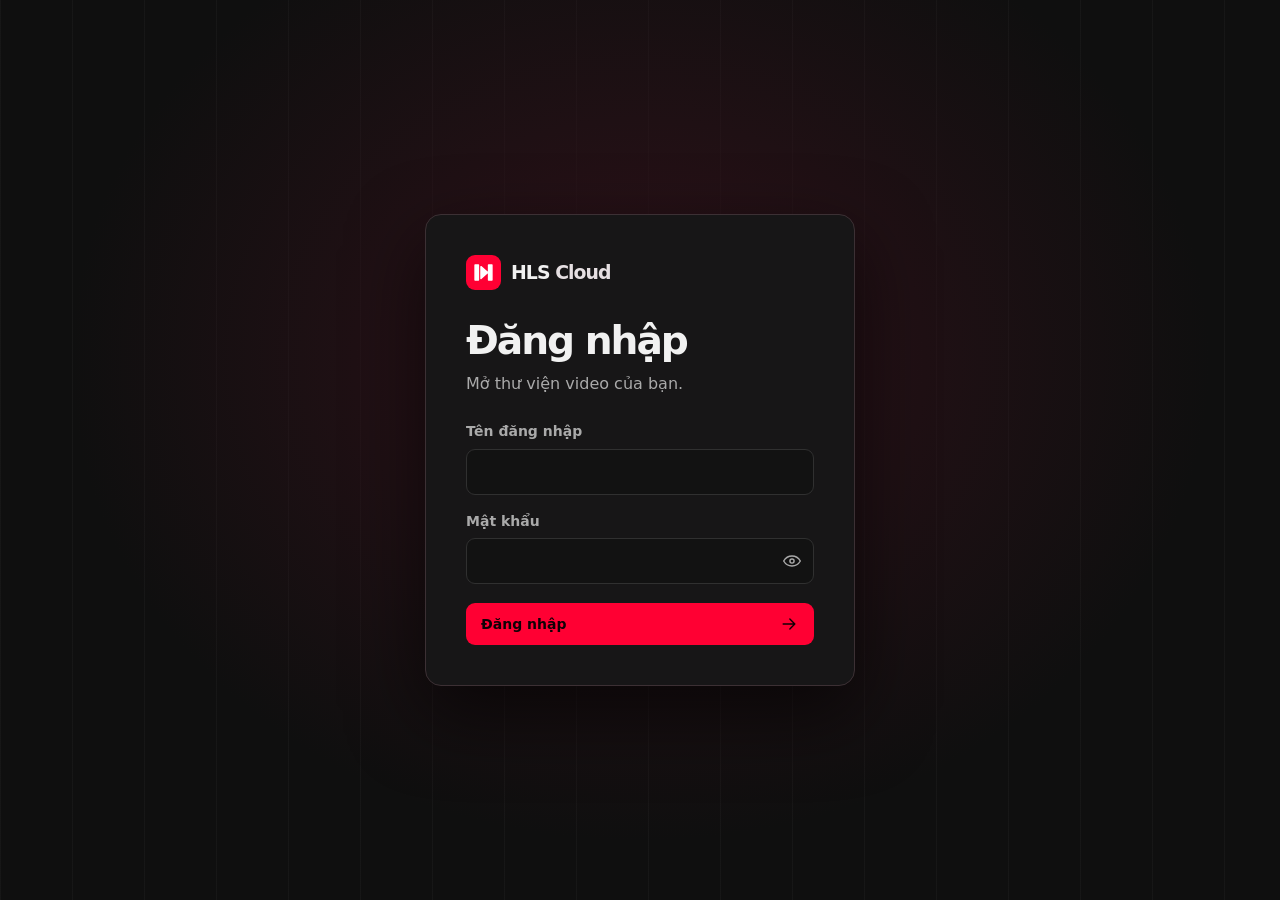
<file: frontend/index.html>
<!doctype html>
<html lang="vi">
<head>
  <meta charset="utf-8">
  <meta name="viewport" content="width=device-width, initial-scale=1">
  <meta name="theme-color" content="#0f0f0f">
  <title>Thư viện video · HLS Cloud</title>
  <link rel="stylesheet" href="./js/styles.css">
</head>
<body>
  <svg class="sprite" xmlns="http://www.w3.org/2000/svg" aria-hidden="true">
    <symbol id="i-brand" viewBox="0 0 32 32">
      <path fill="currentColor" d="M6 7h4v18H6zm16 0h4v18h-4zM13 9l8 7-8 7z"/>
    </symbol>
    <symbol id="i-menu" viewBox="0 0 24 24"><path d="M4 6h16M4 12h11M4 18h16"/></symbol>
    <symbol id="i-home" viewBox="0 0 24 24"><path d="m3 10 9-7 9 7v10H3zM9 20v-6h6v6"/></symbol>
    <symbol id="i-library" viewBox="0 0 24 24"><rect x="3" y="4" width="18" height="13" rx="2"/><path d="m10 8 5 2.5-5 2.5zM7 21h10"/></symbol>
    <symbol id="i-play" viewBox="0 0 24 24"><path d="m9 5 11 7-11 7z" fill="currentColor" stroke="none"/></symbol>
    <symbol id="i-upload" viewBox="0 0 24 24"><path d="M12 16V3m-5 5 5-5 5 5M4 16v4h16v-4"/></symbol>
    <symbol id="i-manage" viewBox="0 0 24 24"><rect x="3" y="4" width="18" height="16" rx="2"/><path d="M3 9h18M9 9v11"/></symbol>
    <symbol id="i-users" viewBox="0 0 24 24"><circle cx="9" cy="8" r="3"/><path d="M3 20v-2a6 6 0 0 1 12 0v2M16 5a3 3 0 0 1 0 6m1 3a5 5 0 0 1 4 4v2"/></symbol>
    <symbol id="i-search" viewBox="0 0 24 24"><circle cx="10.5" cy="10.5" r="5.5"/><path d="m15 15 5 5"/></symbol>
    <symbol id="i-chevron" viewBox="0 0 24 24"><path d="m6 9 6 6 6-6"/></symbol>
    <symbol id="i-arrow" viewBox="0 0 24 24"><path d="M5 12h14m-6-6 6 6-6 6"/></symbol>
    <symbol id="i-back" viewBox="0 0 24 24"><path d="M19 12H5m6-6-6 6 6 6"/></symbol>
    <symbol id="i-logout" viewBox="0 0 24 24"><path d="M10 4H4v16h6m-1-8h12m-4-4 4 4-4 4"/></symbol>
    <symbol id="i-eye" viewBox="0 0 24 24"><path d="M2 12s3.5-6 10-6 10 6 10 6-3.5 6-10 6S2 12 2 12Z"/><circle cx="12" cy="12" r="2.5"/></symbol>
    <symbol id="i-monitor" viewBox="0 0 24 24"><rect x="3" y="4" width="18" height="13" rx="2"/><path d="M12 17v4m-4 0h8"/></symbol>
    <symbol id="i-file" viewBox="0 0 24 24"><path d="M5 3h9l5 5v13H5zM14 3v6h5m-9 3 5 3-5 3z"/></symbol>
  </svg>

  <main id="auth-view" class="auth-view">
    <div class="auth-card">
      <div class="brand auth-brand"><span class="brand-mark"><svg class="icon"><use href="#i-brand"/></svg></span><span>HLS<span class="brand-light"> Cloud</span></span></div>
      <h1>Đăng nhập</h1>
      <p class="muted">Mở thư viện video của bạn.</p>
      <form id="login-form" class="stack">
        <label class="field">Tên đăng nhập<input id="username" autocomplete="username" required></label>
        <label class="field" for="password">Mật khẩu</label>
        <div class="password-field">
          <input id="password" type="password" autocomplete="current-password" required>
          <button id="toggle-password" class="icon-button" type="button" aria-label="Hiện mật khẩu" aria-pressed="false"><svg class="icon"><use href="#i-eye"/></svg></button>
        </div>
        <button id="login-submit" class="button primary auth-submit" type="submit">Đăng nhập <svg class="icon"><use href="#i-arrow"/></svg></button>
      </form>
      <p id="auth-status" class="notice" role="status"></p>
    </div>
  </main>

  <div id="signed-in" hidden>
    <header class="topbar">
      <div class="topbar-start">
        <button id="sidebar-toggle" class="icon-button" type="button" aria-label="Bật hoặc tắt điều hướng" aria-controls="sidebar" aria-expanded="true"><svg class="icon"><use href="#i-menu"/></svg></button>
        <button type="button" class="brand brand-button" data-view="home" aria-label="HLS Cloud trang chủ"><span class="brand-mark"><svg class="icon"><use href="#i-brand"/></svg></span><span>HLS<span class="brand-light"> Cloud</span></span></button>
      </div>
      <label class="search-field"><svg class="icon"><use href="#i-search"/></svg><input id="video-search" type="search" aria-label="Lọc video đã tải" placeholder="Lọc video theo tiêu đề"></label>
      <details id="account-menu" class="account-menu">
        <summary aria-label="Menu tài khoản"><span id="account-avatar" class="avatar" aria-hidden="true"></span><span id="account-name"></span><svg class="icon"><use href="#i-chevron"/></svg></summary>
        <div class="account-popover">
          <p id="account-role" class="muted"></p>
          <p id="account-status" class="notice" role="status"></p>
          <button id="logout" type="button" class="button"><svg class="icon"><use href="#i-logout"/></svg> Đăng xuất</button>
        </div>
      </details>
    </header>

    <button id="drawer-overlay" type="button" aria-label="Đóng điều hướng" hidden></button>
    <aside id="sidebar" class="sidebar">
      <nav aria-label="Điều hướng chính">
        <button type="button" data-view="home" title="Trang chủ"><svg class="icon"><use href="#i-home"/></svg><span>Trang chủ</span></button>
        <button type="button" data-view="library" title="Thư viện video"><svg class="icon"><use href="#i-library"/></svg><span>Thư viện video</span></button>
        <div id="admin-nav" class="admin-nav" hidden>
          <button type="button" data-view="upload" title="Upload video"><svg class="icon"><use href="#i-upload"/></svg><span>Upload video</span></button>
          <button type="button" data-view="manage" title="Quản lý video"><svg class="icon"><use href="#i-manage"/></svg><span>Quản lý video</span></button>
          <button type="button" data-view="accounts" title="Tài khoản User"><svg class="icon"><use href="#i-users"/></svg><span>Tài khoản User</span></button>
        </div>
      </nav>
    </aside>

    <main id="workspace" class="workspace">
      <section id="browse-view">
        <header id="library-hero" class="library-hero">
          <div class="hero-content">
            <h1>Thư viện video</h1>
            <p>Chọn một video trong thư viện để phát.</p>
            <button type="button" class="button hero-button" data-view="library">Duyệt thư viện <svg class="icon"><use href="#i-arrow"/></svg></button>
          </div>
          <div class="hero-art" aria-hidden="true"><span></span><span></span><span></span><span class="hero-mark"><svg class="icon"><use href="#i-brand"/></svg></span></div>
        </header>
        <section id="watch-view" class="watch-view" aria-labelledby="video-title" hidden>
          <button type="button" class="button quiet watch-back" data-view="library"><svg class="icon"><use href="#i-back"/></svg> Thư viện video</button>
          <div class="player-frame"><video id="player-video" controls playsinline preload="none"></video></div>
          <div class="watch-caption">
            <div><h1 id="video-title"></h1><p id="player-status" class="muted" role="status"></p></div>
            <button id="playback-check" class="button" type="button" disabled hidden>Xác nhận đã phát và tua video hiện tại</button>
          </div>
        </section>
        <div id="library-heading" class="section-heading"><h2>Video trong thư viện</h2></div>
      </section>

      <section id="manage-view" hidden>
        <header class="page-heading"><h1>Quản lý video</h1><p class="muted">Phát, đổi tiêu đề hoặc xóa video đã lưu.</p></header>
        <p id="video-admin-status" class="notice" role="status"></p>
      </section>

      <section id="catalog-view" aria-label="Danh sách video">
        <p id="library-status" class="notice" role="status"></p>
        <ul id="video-library" class="video-grid"></ul>
        <div class="list-footer"><button id="library-more" class="button" type="button" hidden>Xem thêm video</button></div>
      </section>

      <div id="admin" hidden>
        <section id="upload-view" hidden>
          <header class="page-heading"><h1>Upload video</h1><p class="muted">Gửi MP4 tới máy Windows để xử lý và lưu lên R2.</p></header>
          <div class="panel companion-panel">
            <div class="companion-heading"><span class="tile"><svg class="icon"><use href="#i-monitor"/></svg></span><div><h2>Windows Companion</h2><p id="connection-state" class="badge" role="status">Chưa kết nối</p></div></div>
            <div class="actions"><button id="companion-connect" class="button" type="button">Kết nối companion Windows</button><a id="companion-local" class="button quiet" href="http://127.0.0.1:8765/" target="_blank" rel="noopener noreferrer">Mở companion cục bộ <svg class="icon"><use href="#i-arrow"/></svg></a></div>
          </div>
          <p id="companion-status" class="notice" role="status"></p>
          <form id="companion-upload" class="panel upload-panel" hidden>
            <fieldset id="companion-inputs">
              <legend class="sr-only">Chọn hoặc thả tệp MP4 tại đây</legend>
              <div id="dropzone" class="dropzone">
                <span class="tile"><svg class="icon"><use href="#i-upload"/></svg></span>
                <strong>Kéo và thả video MP4</strong>
                <label class="button file-pick">Chọn tệp <input id="companion-file" type="file" accept=".mp4,video/mp4" aria-label="Tệp MP4"></label>
                <p id="companion-file-info" class="muted" role="status"></p>
              </div>
              <div class="upload-fields">
                <label class="field">Tiêu đề video<input id="companion-title" maxlength="200" placeholder="Tên tệp nếu bỏ trống"></label>
                <button id="companion-submit" class="button primary" type="submit" disabled>Upload &amp; Process</button>
              </div>
            </fieldset>
            <label id="companion-transfer" class="progress-row" hidden><strong>Truyền MP4 tới Windows</strong>
              <progress max="100"></progress> <span></span>
            </label>
          </form>
          <div id="processing-view" class="processing-view" hidden>
            <div class="section-heading"><h2>Tiến độ xử lý</h2></div>
            <p id="companion-system" class="muted"></p>
            <div id="companion-jobs"></div>
          </div>
        </section>

        <section id="accounts-view" hidden>
          <header class="page-heading"><h1>Tài khoản User</h1></header>
          <form id="user-form" class="panel account-form">
            <h2>Tạo tài khoản</h2>
            <div class="account-fields">
              <label class="field">Tên tài khoản mới<input id="new-username" autocomplete="off" required></label>
              <label class="field">Mật khẩu mới<input id="new-password" type="password" autocomplete="new-password" required></label>
              <button class="button primary" type="submit">Tạo User</button>
            </div>
          </form>
          <p id="admin-status" class="notice" role="status"></p>
          <ul id="user-list" class="account-list"></ul>
          <div class="list-footer"><button id="user-more" class="button" type="button" hidden>Xem thêm tài khoản</button></div>
        </section>
      </div>
    </main>
  </div>

  <dialog id="action-dialog" aria-labelledby="dialog-title">
    <form id="action-form" class="stack">
      <h2 id="dialog-title"></h2>
      <p id="dialog-detail" class="muted"></p>
      <label id="dialog-field" class="field" hidden>Tiêu đề video<input id="dialog-value" maxlength="200"></label>
      <div class="actions dialog-actions"><button class="button" id="dialog-cancel" type="button">Hủy</button><button class="button primary" id="dialog-submit" type="submit"></button></div>
    </form>
  </dialog>
  <dialog id="reset-dialog" aria-labelledby="reset-title">
    <form id="reset-form" class="stack">
      <h2 id="reset-title">Đặt lại mật khẩu</h2>
      <p id="reset-account" class="muted"></p>
      <label class="field">Mật khẩu thay thế<input id="reset-password" type="password" autocomplete="new-password" required></label>
      <div class="actions dialog-actions"><button class="button" id="cancel-reset" type="button">Hủy</button><button class="button primary" type="submit">Đặt lại mật khẩu</button></div>
    </form>
  </dialog>
  <script type="module" src="./js/online.js"></script>
</body>
</html>
</file>
<file: frontend/js/styles.css>
:root {
  color-scheme: dark;
  --bg-primary: #0f0f0f;
  --bg-secondary: #181818;
  --bg-tertiary: #212121;
  --bg-hover: #272727;
  --border-color: #303030;
  --text-primary: #f1f1f1;
  --text-secondary: #aaaaaa;
  --text-muted: #717171;
  --accent-primary: #ff0033;
  --accent-hover: #d9002b;
  --success: #22c55e;
  --warning: #f59e0b;
  --error: #ef4444;
  --info: #3ea6ff;
  --radius: 14px;
  --header-height: 72px;
  --rail-width: 224px;
  font-family: Inter, "Segoe UI", Roboto, system-ui, sans-serif;
  background: var(--bg-primary);
  color: var(--text-primary);
}

*, *::before, *::after { box-sizing: border-box; }
[hidden] { display: none !important; }
body { margin: 0; line-height: 1.5; }
h1, h2, h3, p { margin: 0; }
button, input { font: inherit; }
button { color: inherit; }
button:enabled, summary, a { cursor: pointer; }
a { color: inherit; text-decoration: none; }
button, a, input, summary { -webkit-tap-highlight-color: transparent; }
:focus-visible { outline: 2px solid var(--info); outline-offset: 3px; }
.sprite { position: absolute; width: 0; height: 0; overflow: hidden; }
.icon { width: 20px; height: 20px; flex: 0 0 auto; fill: none; stroke: currentColor; stroke-width: 1.7; stroke-linecap: round; stroke-linejoin: round; }
.muted { color: var(--text-secondary); }
.sr-only { position: absolute; width: 1px; height: 1px; padding: 0; margin: -1px; overflow: hidden; clip-path: inset(50%); white-space: nowrap; }
.stack { display: grid; gap: 12px; }
.actions { display: flex; align-items: center; flex-wrap: wrap; gap: 8px; }
.notice { margin: 12px 0; padding: 10px 14px; border: 1px solid var(--border-color); border-radius: 10px; background: var(--bg-secondary); color: var(--text-secondary); font-size: .9rem; overflow-wrap: anywhere; }
.notice:empty { display: none; }
.notice[data-tone="error"] { color: #fda5ae; border-color: #683039; }
.notice[data-tone="success"] { color: #8de2ab; border-color: #294b35; }
.badge { display: inline-flex; align-items: center; gap: 7px; width: fit-content; padding: 3px 8px; border-radius: 8px; background: var(--bg-hover); color: var(--text-secondary); font-size: .75rem; font-weight: 650; }
.badge[data-tone="success"] { background: #172b20; color: #86e5a9; }
.badge[data-tone="error"] { background: #362024; color: #fda5ae; }
.badge[data-tone="warning"] { background: #342818; color: #f7c683; }
.badge[data-tone="info"] { background: #1a2939; color: #acd7ff; }

.button, .icon-button {
  display: inline-flex; align-items: center; justify-content: center; gap: 8px;
  min-height: 42px; padding: 8px 14px; border: 1px solid var(--border-color);
  border-radius: 9px; background: var(--bg-tertiary); color: var(--text-primary);
  font-size: .875rem; font-weight: 650; text-align: center;
}
.button:hover, .icon-button:hover { background: var(--bg-hover); }
.button:disabled { cursor: default; opacity: .46; }
.button.primary { background: var(--accent-primary); border-color: transparent; color: #100006; }
.button.primary:enabled:hover { background: #ff4268; }
.button.primary.destructive { color: white; background: var(--accent-hover); }
.button.primary.destructive:enabled:hover { background: #b60025; }
.button.quiet, .icon-button { background: transparent; border-color: transparent; }
.button.quiet:hover, .icon-button:hover { background: var(--bg-hover); }
.button.danger { color: #ff9ba9; }
.icon-button { padding: 0; width: 42px; }
.field { display: grid; gap: 7px; min-width: 0; color: var(--text-secondary); font-size: .875rem; font-weight: 650; }
input:not([type="file"]) {
  width: 100%; min-width: 0; min-height: 44px; padding: 10px 12px;
  border: 1px solid var(--border-color); border-radius: 9px; color: var(--text-primary); background: #121212;
  font-size: 1rem;
}
input::placeholder { color: #949494; }
.panel { min-width: 0; padding: clamp(16px, 3vw, 24px); border: 1px solid var(--border-color); border-radius: var(--radius); background: var(--bg-secondary); }
.panel h2, .section-heading h2 { font-size: clamp(1.125rem, 2vw, 1.35rem); letter-spacing: -.02em; }
.tile { display: inline-grid; place-items: center; flex: 0 0 auto; width: 43px; height: 43px; border: 1px solid #60313b; border-radius: 11px; color: #ff819a; background: #2b191e; }

.brand { display: inline-flex; align-items: center; gap: 10px; font-size: 1.18rem; font-weight: 800; letter-spacing: -.05em; white-space: nowrap; }
.brand-mark { display: grid; place-items: center; width: 35px; height: 35px; border-radius: 9px; color: #fff; background: var(--accent-primary); }
.brand-mark .icon { width: 27px; height: 27px; }
.brand-light { font-weight: 550; color: #e6dfe2; }
.brand-button { padding: 0; border: 0; background: none; }
.auth-view {
  min-height: 100vh; min-height: 100svh; display: grid; place-items: center; padding: 24px;
  background:
    radial-gradient(ellipse at 50% 40%, #2f1119, transparent 63%),
    repeating-linear-gradient(90deg, #ffffff08 0 1px, transparent 1px 72px),
    var(--bg-primary);
}
.auth-card { width: min(100%, 430px); padding: clamp(24px, 6vw, 40px); background: #171617; border: 1px solid #3c3034; border-radius: 16px; box-shadow: 0 28px 75px #0009; }
.auth-brand { margin-bottom: 28px; }
.auth-card h1 { font-size: clamp(1.9rem, 6vw, 2.45rem); letter-spacing: -.052em; line-height: 1.15; margin-bottom: 9px; }
.auth-card form { margin-top: 25px; }
.auth-card .notice { margin-bottom: 0; }
.auth-card label[for="password"] { margin-top: 4px; margin-bottom: -6px; }
.password-field { position: relative; }
.password-field input { padding-right: 48px; }
.password-field .icon-button { position: absolute; inset: 1px 1px 1px auto; min-height: 0; color: var(--text-secondary); }
.password-field button[aria-pressed="true"] { color: #ff819a; }
.auth-submit { justify-content: space-between; margin-top: 7px; }

.topbar {
  position: sticky; top: 0; z-index: 5; display: grid; grid-template-columns: auto minmax(175px, 460px) auto;
  align-items: center; justify-content: space-between; gap: 18px; min-height: var(--header-height);
  padding: 9px clamp(12px, 2.6vw, 36px); border-bottom: 1px solid var(--border-color); background: #141314;
}
.topbar-start { display: flex; align-items: center; gap: 10px; }
.search-field { position: relative; min-width: 0; }
.search-field .icon { position: absolute; left: 13px; top: 12px; color: var(--text-secondary); pointer-events: none; }
.search-field input { padding-left: 41px; background: var(--bg-tertiary); }
.account-menu { position: relative; justify-self: end; }
.account-menu summary { display: flex; align-items: center; gap: 9px; padding: 3px; border-radius: 9px; list-style: none; }
.account-menu summary::-webkit-details-marker { display: none; }
.account-menu summary:hover { background: var(--bg-hover); }
.account-menu summary .icon { width: 16px; }
#account-name { max-width: 12ch; overflow: hidden; text-overflow: ellipsis; white-space: nowrap; font-weight: 650; font-size: .875rem; }
.avatar { display: grid; place-items: center; width: 36px; height: 36px; flex: 0 0 auto; border-radius: 50%; background: #382228; color: #ffb7c5; font-weight: 700; text-transform: uppercase; }
.account-popover { position: absolute; z-index: 1; top: calc(100% + 9px); right: 0; width: min(260px, 86vw); padding: 12px; border: 1px solid var(--border-color); border-radius: 12px; background: var(--bg-secondary); box-shadow: 0 16px 35px #0008; }
.account-popover > p:first-child { padding: 5px 8px 10px; font-size: .875rem; overflow-wrap: anywhere; }
.account-popover .button { justify-content: start; width: 100%; }
.sidebar {
  position: fixed; z-index: 4; top: var(--header-height); bottom: 0; left: 0;
  width: var(--rail-width); padding: 19px 12px; overflow-y: auto;
  border-right: 1px solid var(--border-color); background: #141314;
}
.sidebar nav, .admin-nav { display: grid; gap: 5px; }
.admin-nav { border-top: 1px solid var(--border-color); padding-top: 13px; margin-top: 8px; }
.sidebar button {
  display: flex; align-items: center; gap: 12px; width: 100%; min-height: 44px;
  padding: 9px 12px; border: 1px solid transparent; border-radius: 10px; background: transparent;
  text-align: left; font-size: .9rem; color: #c8c5c6; white-space: nowrap;
}
.sidebar button .icon { color: #aaa2a5; }
.sidebar button:hover { background: var(--bg-hover); color: var(--text-primary); }
.sidebar button[aria-current="page"] { color: var(--text-primary); background: #2b1b20; border-color: #482630; font-weight: 700; }
.sidebar button[aria-current="page"] .icon { color: #ff6484; }
#signed-in.rail-compact { --rail-width: 73px; }
.rail-compact .sidebar button span { position: absolute; width: 1px; height: 1px; clip-path: inset(50%); overflow: hidden; }
.rail-compact .sidebar button { justify-content: center; padding-inline: 0; }
#drawer-overlay { display: none; }
.workspace { margin-left: var(--rail-width); padding: clamp(16px, 2.9vw, 38px); min-width: 0; }
.workspace > section, #admin { max-width: 1600px; margin-inline: auto; }
#upload-view, #accounts-view { max-width: 1100px; }

.library-hero {
  position: relative; isolation: isolate; display: flex; align-items: center; min-height: 228px;
  overflow: hidden; padding: clamp(23px, 4.1vw, 57px); margin-bottom: clamp(25px, 4vw, 49px);
  border: 1px solid #3e292f; border-radius: 16px; background: #191417;
}
.hero-content { position: relative; z-index: 1; }
.hero-content h1, .page-heading h1 { font-size: clamp(2rem, 4.4vw, 4rem); line-height: 1.04; font-weight: 780; letter-spacing: -.057em; }
.hero-content p, .page-heading p { margin-top: 10px; color: #beb5b9; }
.hero-button { margin-top: 20px; background: #30242a; border-color: #4b3940; }
.hero-art { position: absolute; top: 0; right: 0; bottom: 0; width: 55%; overflow: hidden; background: repeating-linear-gradient(0deg, #ffffff09 0 1px, transparent 1px 30px); }
.hero-art > span { position: absolute; display: block; width: 42%; height: 155%; top: -27%; right: 10%; transform: skewX(-27deg); border-left: 1px solid #e13a64; background: #4b1527; }
.hero-art > span:nth-child(1) { right: 34%; background: #331923; border-color: #803044; }
.hero-art > span:nth-child(2) { right: 20%; background: #65192e; border-color: #bc3458; }
.hero-art > span:nth-child(3) { right: -4%; background: #a92546; border-color: #ef6687; }
.hero-art > .hero-mark {
  display: grid; place-items: center; width: clamp(75px, 10vw, 150px); aspect-ratio: 1; height: auto;
  top: 50%; right: 24%; transform: translateY(-50%) rotate(-7deg); border: 1px solid #fa5275;
  border-radius: 16px; background: #d72951; color: #fff0f3; box-shadow: 12px 15px 0 #1b1017a0;
}
.hero-mark .icon { width: 67%; height: 67%; }
.section-heading { display: flex; align-items: baseline; justify-content: space-between; margin-bottom: 16px; }
.page-heading { margin-bottom: 24px; }
.page-heading h1, .watch-caption h1 { font-size: clamp(1.65rem, 3.3vw, 2.65rem); }
.list-footer { margin-top: 22px; }
.video-grid, .account-list { list-style: none; padding: 0; margin: 0; }
.video-grid { display: grid; grid-template-columns: repeat(2, minmax(0, 1fr)); gap: 22px 17px; }
.video-card { min-width: 0; }
.video-select { position: relative; display: grid; width: 100%; min-width: 0; padding: 0; border: 0; border-radius: 12px; background: transparent; text-align: left; }
.video-select:disabled { cursor: default; }
.card-art {
  position: relative; display: grid; place-items: center; width: 100%; aspect-ratio: 16 / 9; overflow: hidden;
  border: 1px solid #353036; border-radius: 12px; color: #d6b6c0;
  background: repeating-linear-gradient(135deg, #ffffff06 0 1px, transparent 1px 19px), #242126;
}
.video-card:nth-child(even) .card-art { background-color: #25202a; }
.card-art::before, .card-art::after { content: ""; position: absolute; width: 58%; aspect-ratio: 1; border: 1px solid #ffffff12; border-radius: 50%; }
.card-art::after { width: 83%; }
.card-art .card-mark { z-index: 1; display: grid; place-items: center; width: clamp(41px, 5vw, 58px); aspect-ratio: 1; border: 1px solid #795260; border-radius: 12px; background: #422631; }
.card-mark .icon { width: 24px; height: 24px; }
.video-select:enabled:hover .card-art { border-color: #a75a70; }
.video-select:enabled:hover .card-mark { background: #781d37; color: white; }
.duration { position: absolute; z-index: 1; bottom: 8px; right: 8px; padding: 2px 6px; border-radius: 5px; color: #fff; background: #100e11; font-size: .75rem; font-variant-numeric: tabular-nums; }
.card-title { margin-top: 9px; color: var(--text-primary); font-size: 1rem; font-weight: 675; overflow-wrap: anywhere; }
.card-meta { display: flex; gap: 6px 10px; flex-wrap: wrap; align-items: center; margin-top: 4px; font-size: .8rem; color: var(--text-secondary); }
.card-actions { margin-top: 9px; }
.video-grid:not(.management-grid) .card-actions, .video-grid:not(.management-grid) .managed-state { display: none; }
.management-grid .video-card { padding: 11px; border: 1px solid var(--border-color); border-radius: var(--radius); background: var(--bg-secondary); }
.management-grid .card-actions .button { min-height: 36px; padding: 5px 9px; }
.watch-view { margin-bottom: clamp(24px, 4vw, 45px); }
.watch-back { margin: 0 0 12px; padding-inline: 0; }
.player-frame { display: grid; place-items: center; width: min(100%, 1330px); aspect-ratio: 16 / 9; max-height: 72vh; overflow: hidden; background: #000; border: 1px solid var(--border-color); border-radius: 14px; }
.player-frame video { display: block; width: 100%; height: 100%; min-height: 0; object-fit: contain; }
.watch-caption { display: flex; justify-content: space-between; align-items: start; gap: 12px; flex-wrap: wrap; padding-top: 14px; }
.watch-caption h1 { overflow-wrap: anywhere; line-height: 1.18; letter-spacing: -.035em; }
#player-status:not(:empty) { margin-top: 7px; }

.companion-panel { display: flex; align-items: center; justify-content: space-between; gap: 16px; flex-wrap: wrap; margin-bottom: 16px; }
.companion-heading { display: flex; align-items: center; gap: 12px; }
.companion-heading h2 { margin-bottom: 4px; font-size: 1.05rem; }
#connection-state::before { content: ""; display: block; width: 7px; height: 7px; border-radius: 50%; background: currentColor; }
.upload-panel fieldset { margin: 0; padding: 0; min-width: 0; border: 0; }
.dropzone {
  min-height: 182px; display: grid; align-content: center; justify-items: center; gap: 9px;
  text-align: center; padding: 17px; border: 1px dashed #6b535d; border-radius: 12px; background: #201a1e;
}
.dropzone:focus-within, .dropzone.is-dragging { border-color: #ff6b88; background: #311b24; }
.dropzone p { font-size: .86rem; max-width: 100%; overflow-wrap: anywhere; }
.dropzone p:empty { display: none; }
.file-pick { position: relative; }
.file-pick input { position: absolute; inset: 0; width: 100%; opacity: 0; cursor: pointer; }
.file-pick:focus-within { outline: 2px solid var(--info); outline-offset: 3px; }
.upload-fields, .account-fields { display: grid; grid-template-columns: minmax(0, 1fr) auto; align-items: end; gap: 12px; margin-top: 16px; }
.upload-panel .progress-row { margin-top: 20px; }
.processing-view { margin-top: 27px; }
#companion-system { margin-bottom: 10px; font-size: .84rem; }
#companion-system:empty { display: none; }
#companion-jobs { display: grid; gap: 12px; }
.job-heading { display: flex; align-items: start; justify-content: space-between; gap: 11px; flex-wrap: wrap; }
.job-heading h3 { min-width: 0; overflow-wrap: anywhere; }
.job-summary { margin-top: 7px; color: var(--text-secondary); font-size: .86rem; overflow-wrap: anywhere; }
.job-checks { margin-top: 10px; }
.job-bars { display: grid; grid-template-columns: repeat(2, minmax(0, 1fr)); gap: 16px; margin-top: 14px; }
.job-card > .button { margin-top: 12px; }
.progress-row { display: grid; align-content: start; gap: 6px; min-width: 0; color: var(--text-secondary); font-size: .8rem; }
.progress-row strong { color: var(--text-primary); font-weight: 650; }
progress { width: 100%; height: 8px; border: 0; border-radius: 10px; overflow: hidden; accent-color: var(--accent-primary); }
progress::-webkit-progress-bar { background: #333036; }
progress::-webkit-progress-value { background: var(--accent-primary); border-radius: 10px; }
progress::-moz-progress-bar { background: var(--accent-primary); border-radius: 10px; }
.job-card[data-tone="success"] progress { accent-color: var(--success); }
.job-card[data-tone="success"] progress::-webkit-progress-value { background: var(--success); }
.job-card[data-tone="success"] progress::-moz-progress-bar { background: var(--success); }
.account-fields { grid-template-columns: repeat(2, minmax(0, 1fr)) auto; }
.account-list { display: grid; gap: 8px; margin-top: 18px; }
.account-row { display: flex; align-items: center; justify-content: space-between; gap: 10px 15px; flex-wrap: wrap; padding: 13px; border: 1px solid var(--border-color); border-radius: 12px; background: var(--bg-secondary); }
.account-row .account-ident { display: flex; align-items: center; flex-wrap: wrap; gap: 8px; min-width: 0; }
.account-row strong { overflow-wrap: anywhere; }

dialog { width: min(92vw, 455px); max-height: 90vh; padding: 22px; border: 1px solid #50434a; border-radius: var(--radius); background: var(--bg-secondary); color: var(--text-primary); box-shadow: 0 18px 65px #000a; }
dialog::backdrop { background: #000a; }
dialog h2 { line-height: 1.2; letter-spacing: -.025em; }
dialog p { overflow-wrap: anywhere; }
dialog p:empty { display: none; }
.dialog-actions { justify-content: end; margin-top: 4px; }

@media (min-width: 1080px) { .video-grid { grid-template-columns: repeat(3, minmax(0, 1fr)); } }
@media (min-width: 1500px) { .video-grid { grid-template-columns: repeat(4, minmax(0, 1fr)); } }
@media (max-width: 910px) {
  :root { --header-height: 64px; }
  .sidebar, .rail-compact .sidebar { width: min(290px, 85vw); display: none; }
  .drawer-open .sidebar { display: block; }
  .drawer-open #drawer-overlay:not([hidden]) { display: block; position: fixed; inset: var(--header-height) 0 0; z-index: 3; border: 0; background: #0009; }
  .workspace { margin-left: 0; }
  .rail-compact .sidebar button { justify-content: start; padding-inline: 12px; }
  .rail-compact .sidebar button span { position: static; width: auto; height: auto; clip-path: none; overflow: visible; }
}
@media (max-width: 620px) {
  .topbar { gap: 6px; grid-template-columns: auto minmax(90px, 1fr) auto; }
  .topbar-start { gap: 2px; }
  .topbar .brand-button > span:last-child, #account-name, .account-menu summary .icon { display: none; }
  .topbar .brand-mark { width: 32px; height: 32px; }
  .topbar .icon-button { width: 40px; }
  .search-field input { padding-left: 32px; }
  .search-field .icon { left: 8px; width: 17px; }
  .library-hero { min-height: 190px; }
  .hero-art { width: 46%; opacity: .42; }
  .hero-art > .hero-mark { right: 7%; }
  .hero-content p { max-width: 21ch; }
  .upload-fields, .account-fields, .job-bars { grid-template-columns: minmax(0, 1fr); }
}
@media (max-width: 459px) {
  .video-grid { grid-template-columns: minmax(0, 1fr); }
  .card-title { font-size: .95rem; }
  .companion-panel .actions { width: 100%; }
  .companion-panel .actions > * { flex: 1 1 100%; }
}
</file>
